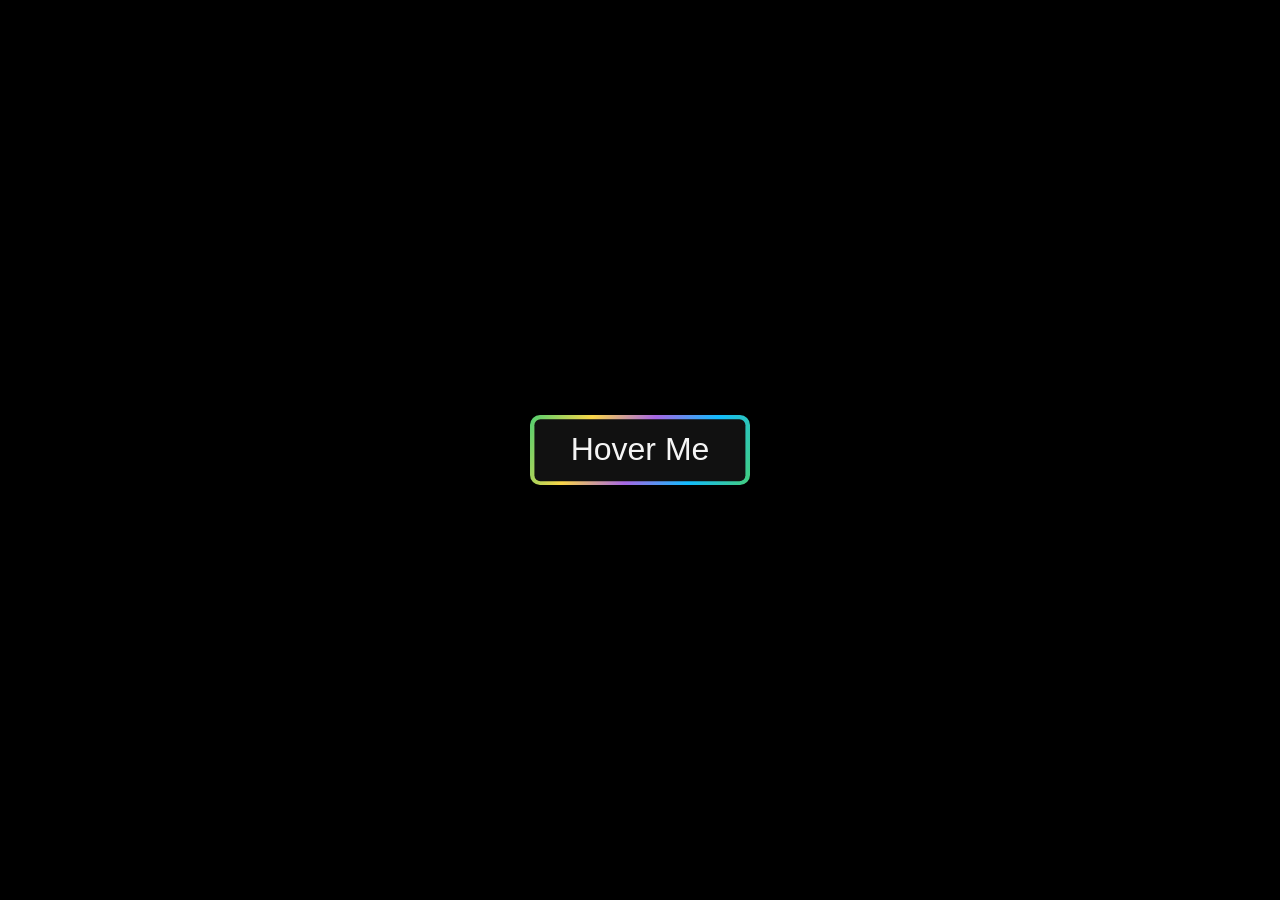
<file: 02_buttons/index.html>
<!DOCTYPE html>
<html lang="en">

<head>
    <meta charset="UTF-8">
    <meta name="viewport" content="width=device-width, initial-scale=1.0">
    <title>Button Border Animation</title>
    <link rel="stylesheet" href="style.css">
</head>

<body>
    <form class="form">
        <div class="button-border">
            <button>Hover Me</button>
        </div>
    </form>

</body>

</html>
</file>
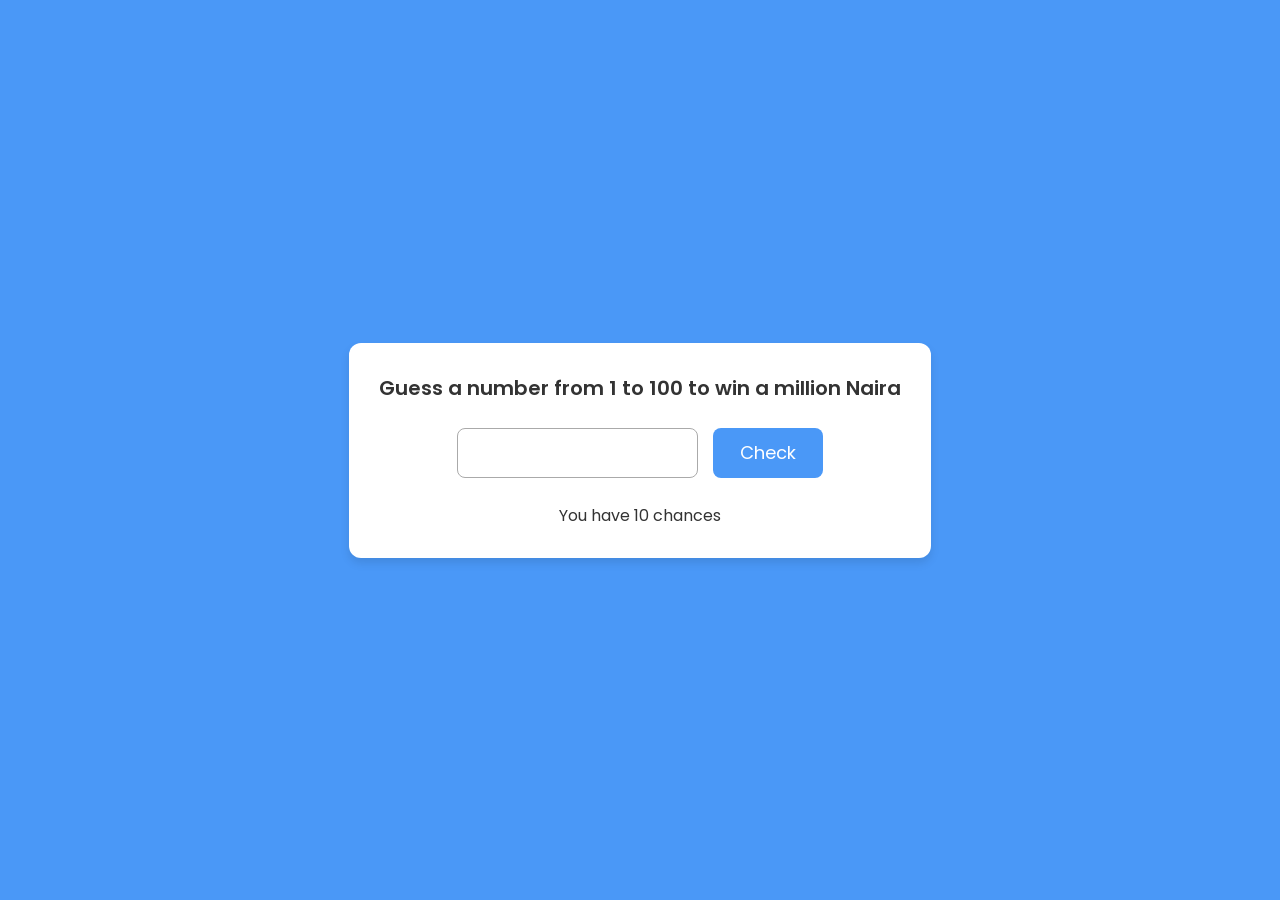
<file: 09_guessing_game/index.html>
<!DOCTYPE html>
<html lang="en">

<head>
    <meta charset="UTF-8">
    <meta name="viewport" content="width=device-width, initial-scale=1.0">
    <title>Guessing Game</title>
    <link rel="stylesheet" href="style.css">
    <script src="script.js" module></script>
</head>

<body>
    <main class="wrapper">
        <h1>Guess a number from 1 to 100 to win a million Naira</h1>
        <p class="message"></p>
        <form class="input-field">
            <input type="number">
            <button>Check</button>
        </form>
        <p>You have <span class="chances">10</span> chances</p>
    </main>
</body>

</html>
</file>
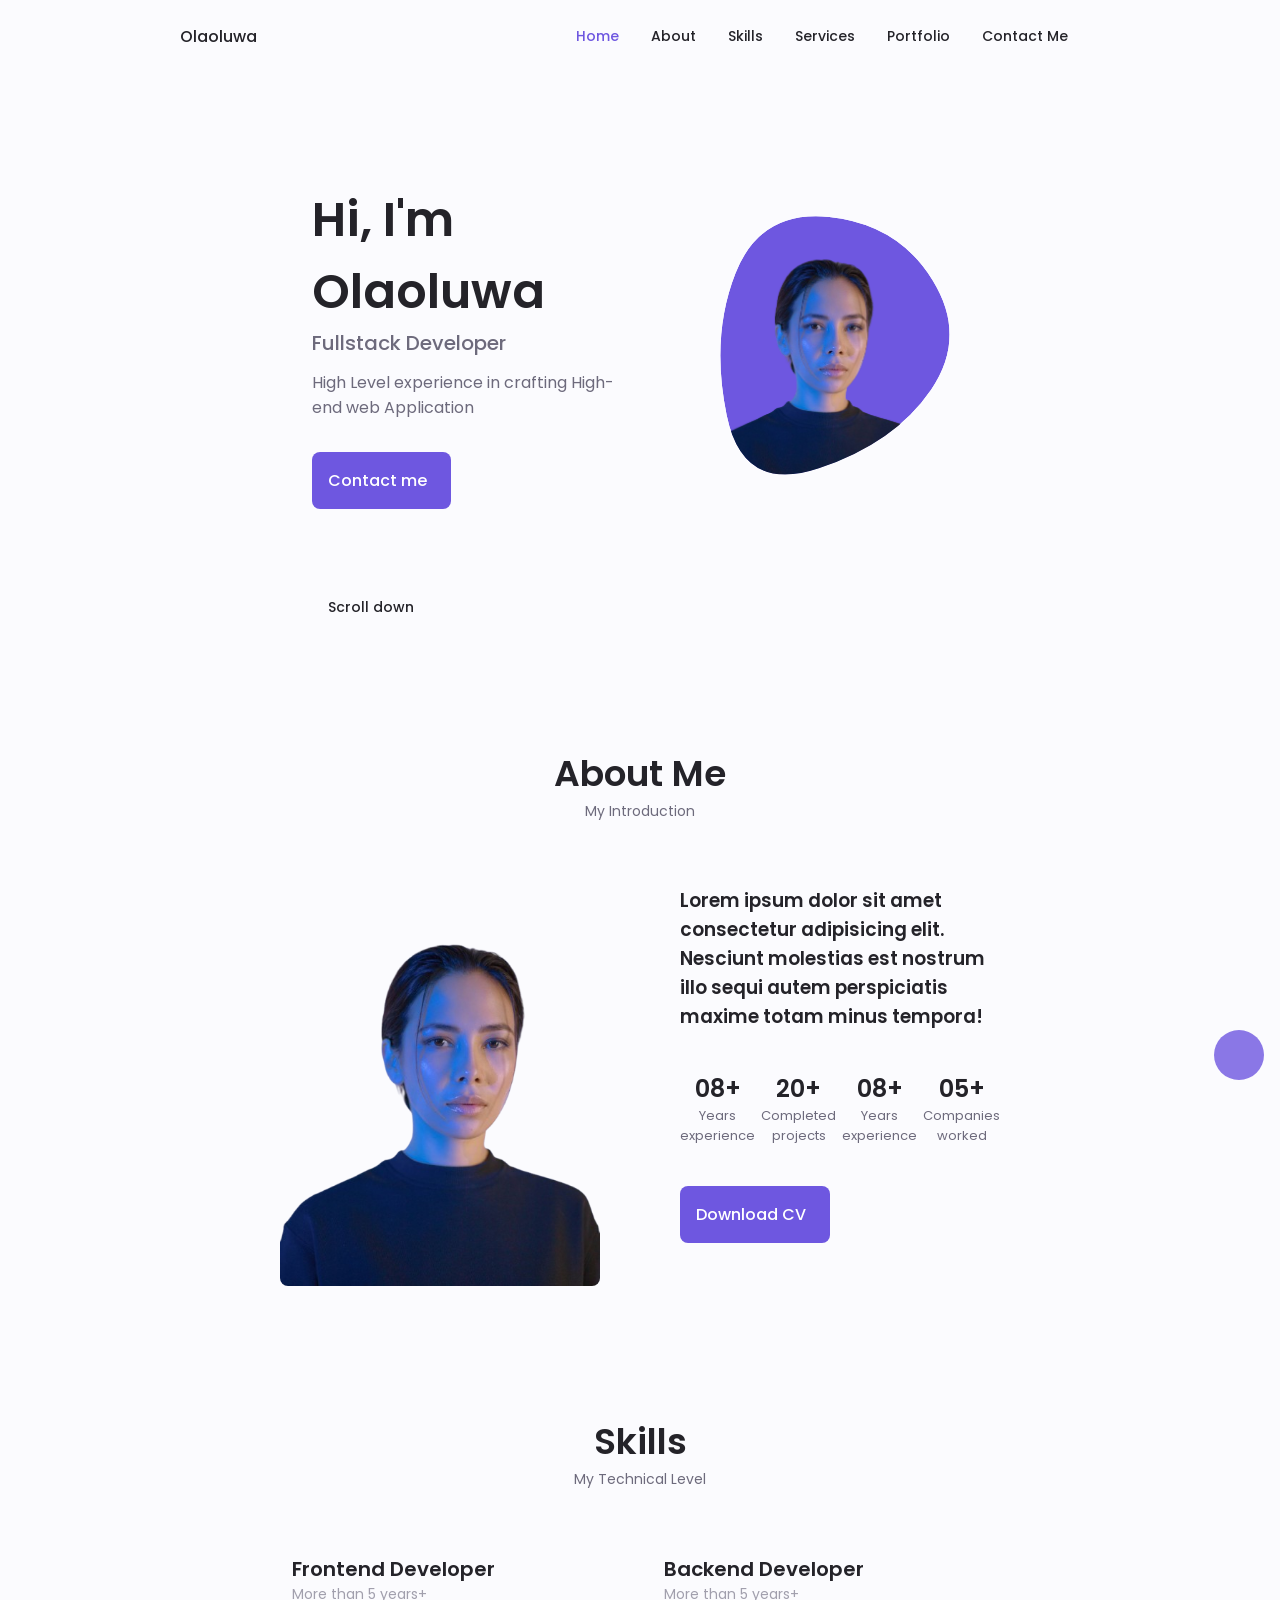
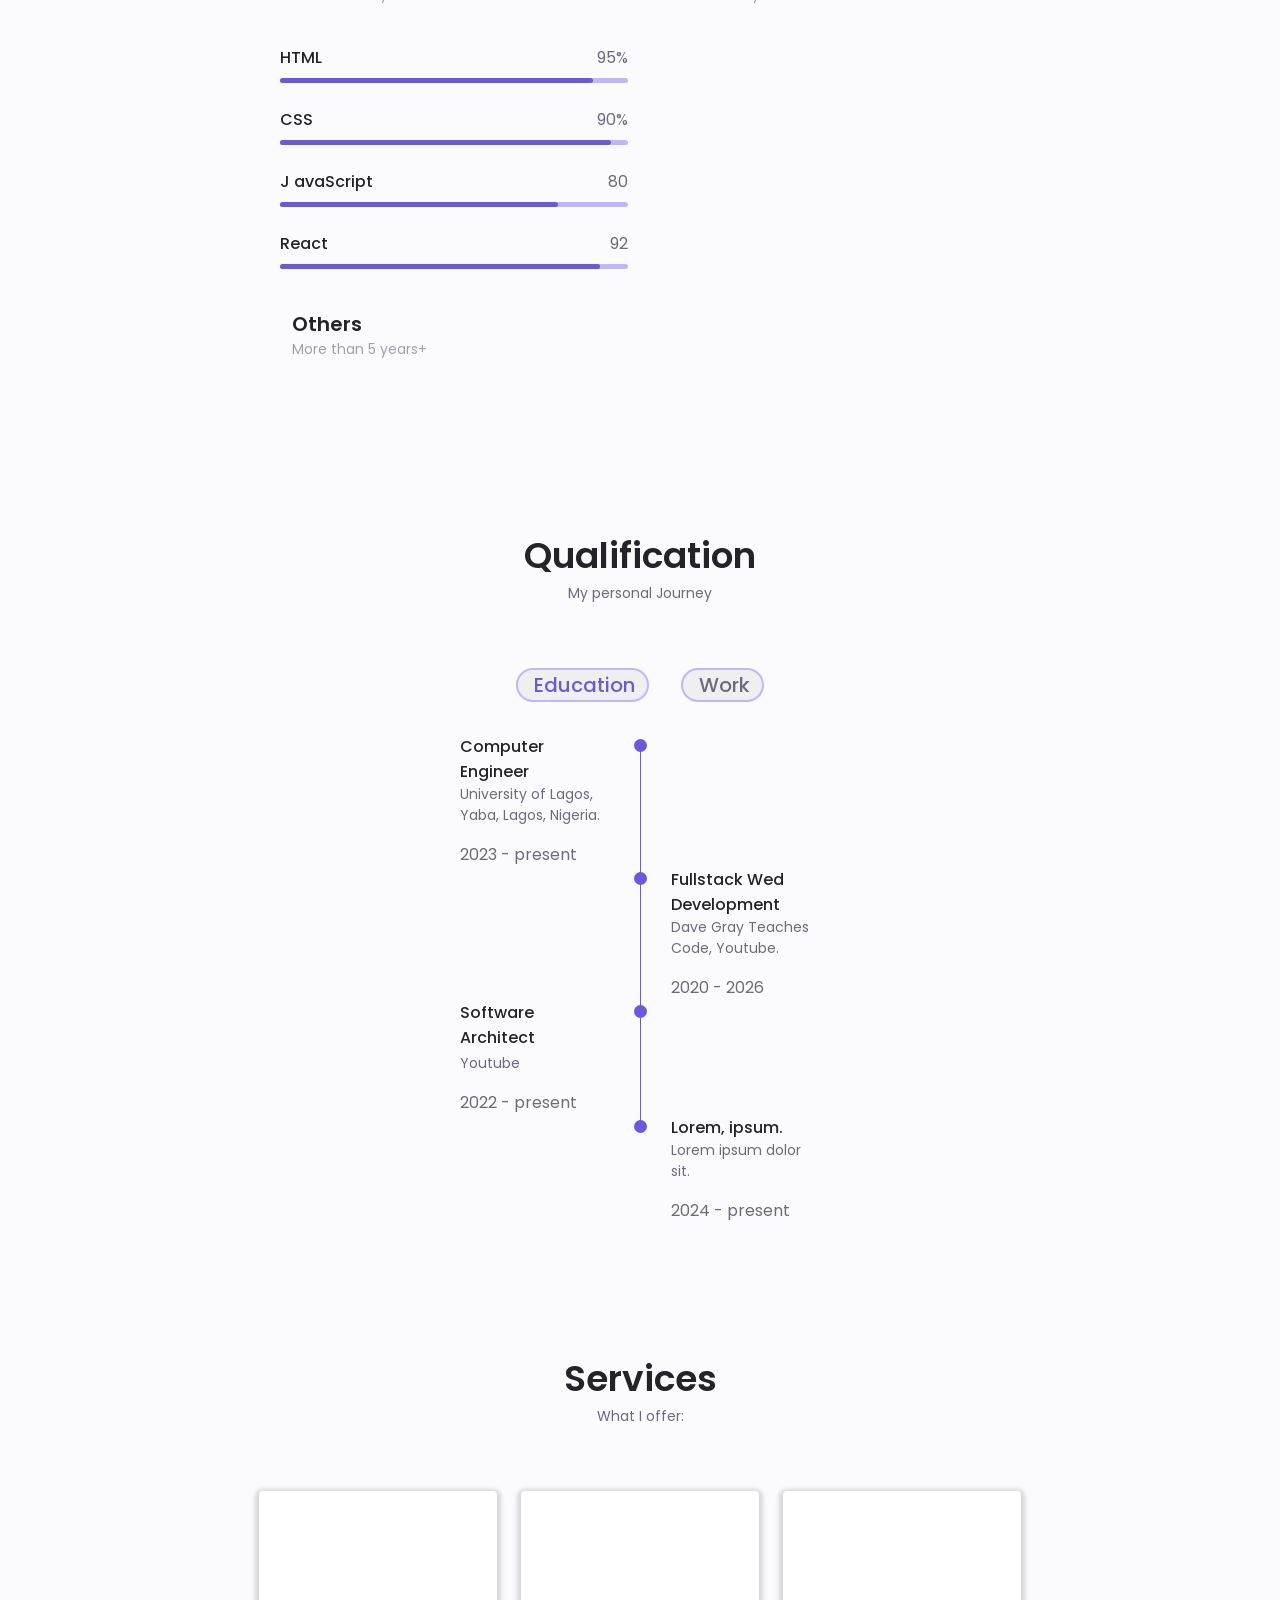
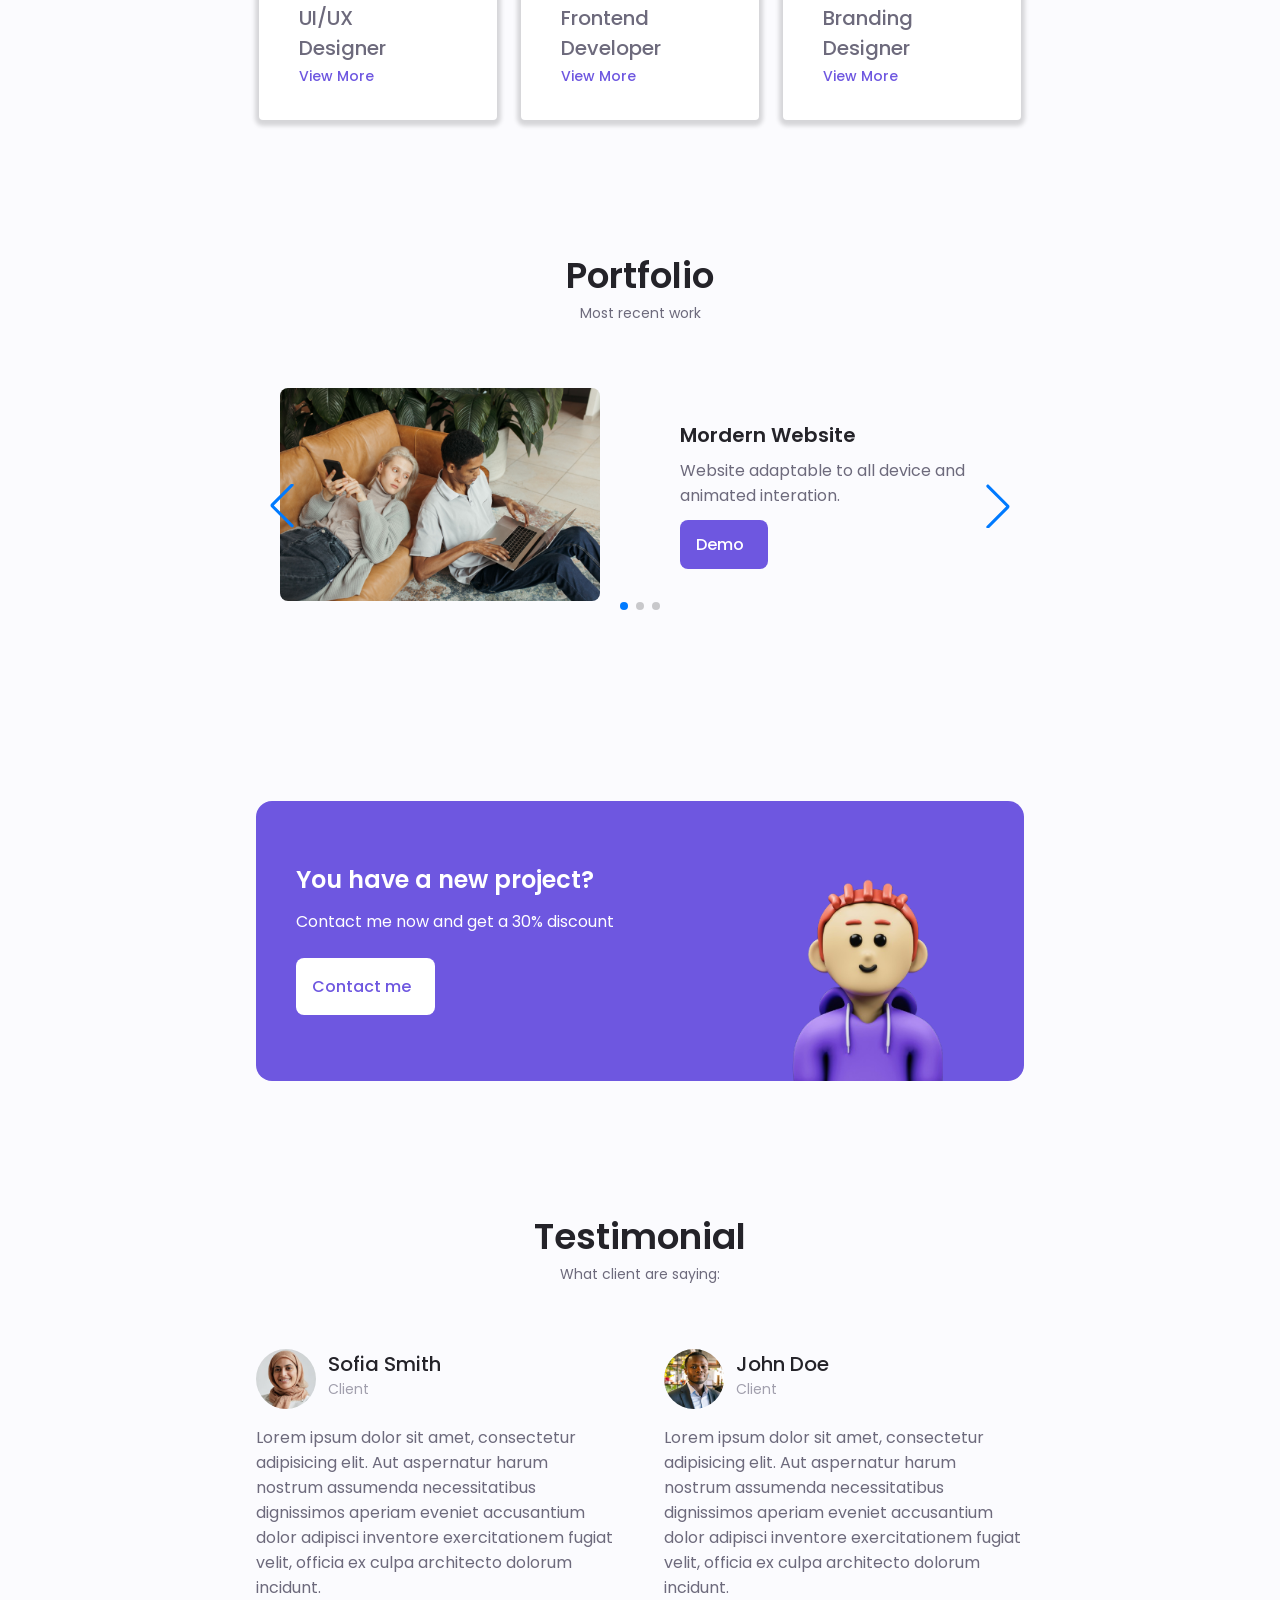
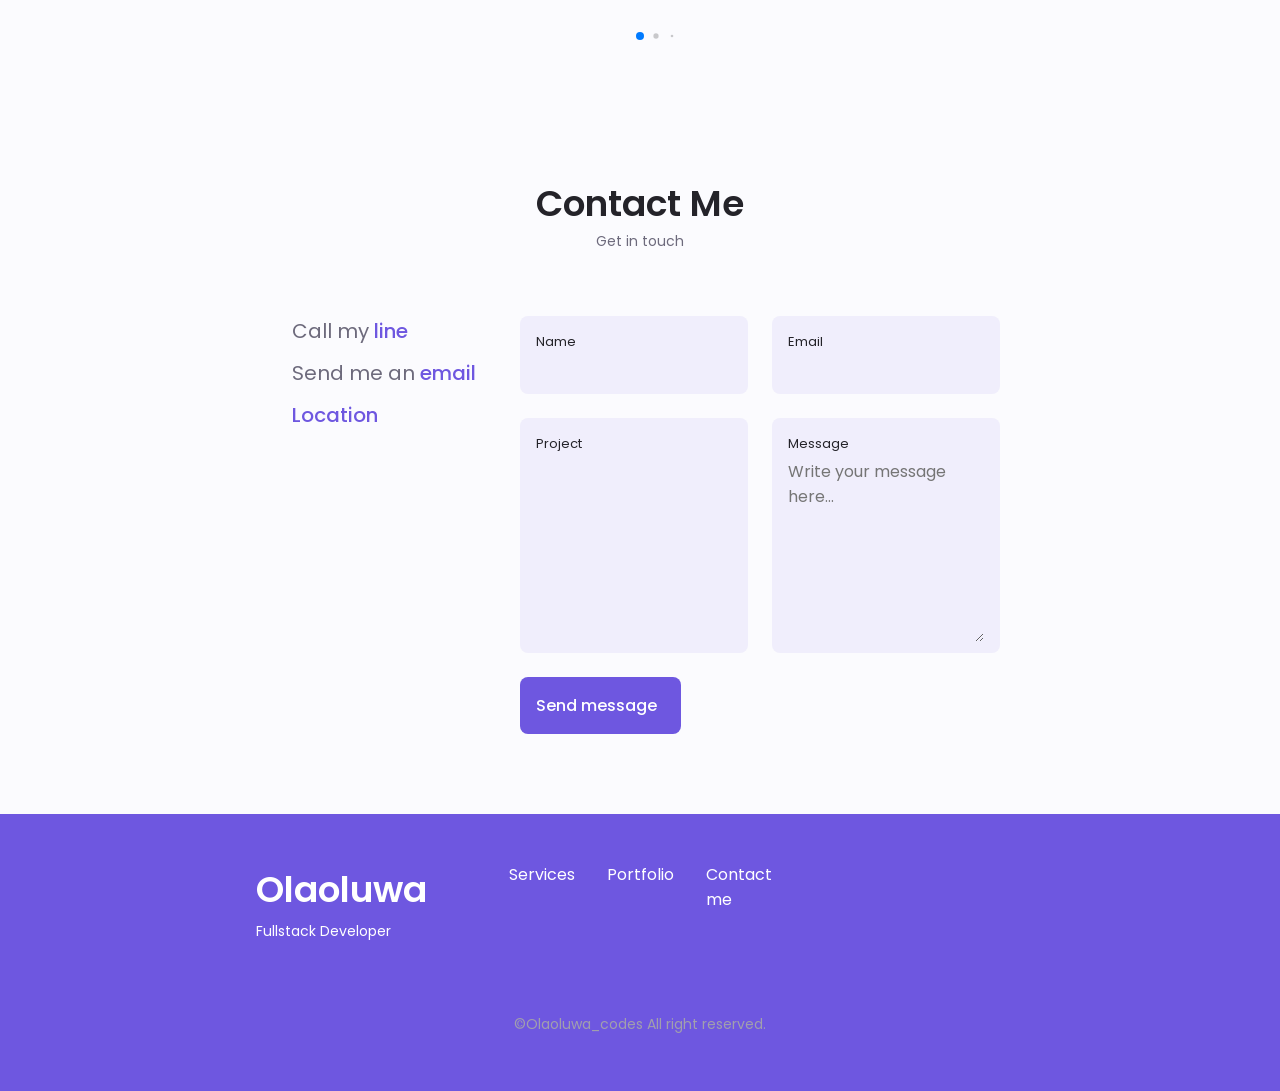
<file: 11_responsive_portfolio_website/index.html>
<!DOCTYPE html>
<html lang="en">

<head>
    <meta charset="UTF-8">
    <meta name="viewport" content="width=device-width, initial-scale=1.0">
    <title>Responsive Portfolio website</title>
    <link rel="stylesheet" href="https://unicons.iconscout.com/release/v4.2.0/css/line.css">
    <link rel="stylesheet" href="assets/css/style.css">
    <!-- ======== SWIPER ======== -->
    <link rel="stylesheet" href="assets/css/swiper-bundle.min.css" />
    <script defer src="assets/js/swiper-bundle.min.js"></script>

    <script type="module" src="assets/js/main.js"></script>
</head>

<body>
    <!-- ======== HEADER =========== -->
    <header class="header" id="header">
        <nav class="nav container">
            <a href="#" class="nav__logo">Olaoluwa</a>

            <aside class="nav__menu" id="nav-menu">
                <ul class="nav__list grid">
                    <li class="nav__item">
                        <a href="#home" class="nav__link active-link"><i class="uil uil-estate nav__icon"></i>Home</a>
                    </li>
                    <li class="nav__item">
                        <a href="#about" class="nav__link"><i class="uil uil-user nav__icon"></i>About</a>
                    </li>
                    <li class="nav__item">
                        <a href="#skills" class="nav__link"><i class="uil uil-file-alt nav__icon"></i>Skills</a>
                    </li>
                    <li class="nav__item">
                        <a href="#services" class="nav__link"><i
                                class="uil uil-briefcase-alt nav__icon"></i>Services</a>
                    </li>
                    <li class="nav__item">
                        <a href="#portfolio" class="nav__link"><i class="uil uil-scenery nav__icon"></i>Portfolio</a>
                    </li>
                    <li class="nav__item">
                        <a href="#contact" class="nav__link"><i class="uil uil-message nav__icon"></i>Contact Me</a>
                    </li>
                </ul>
                <i class="uil uil-times nav__close" id="nav-close"></i>
            </aside>

            <div class="nav__btns">
                <!-- Theme change button -->
                <i class="uil uil-moon change-theme" id="theme-button"></i>

                <button type="button" class="nav__toggle" id="nav-toggle" aria-label="Toggle navigation">
                    <i class="uil uil-apps nav__icon"></i>
                </button>
            </div>
        </nav>
    </header>

    <main class="main">
        <section class="home section" id="home">
            <div class="home__container container grid">
                <div class="home__content grid">
                    <div class="home__social">
                        <a href="#" class="home__social-icon">
                            <i class="uil uil-linkedin-alt"></i>
                        </a>
                        <a href="#" class="home__social-icon">
                            <i class="uil uil-github-alt"></i>
                        </a>
                        <a href="#" class="home__social-icon">
                            <i class="uil uil-youtube"></i>
                        </a>
                    </div>

                    <figure class="home__img">
                        <svg class="home__blob" viewBox="0 0 1000 1000" xmlns="http://www.w3.org/2000/svg">
                            <defs>
                                <clipPath id="a">
                                    <path fill="currentColor"
                                        d="M765.5 644.5Q667 789 460 858.5T209 714q-44-214 24-386.5t255.5-153Q676 194 770 347t-4.5 297.5Z" />
                                </clipPath>
                            </defs>
                            <g clip-path="url(#a)">
                                <path fill="#6E57E0"
                                    d="M765.5 644.5Q667 789 460 858.5T209 714q-44-214 24-386.5t255.5-153Q676 194 770 347t-4.5 297.5Z" />
                                <image class="home__blob-img" x="150" y="180" width="447" height="559"
                                    xlink:href="assets/img/profile_pix_1_447x559.png"
                                    preserveAspectRatio="xMidYMid meet" />
                            </g>
                        </svg>

                    </figure>

                    <article class="home__data">
                        <h2 class="home__title">Hi, I'm Olaoluwa</h2>
                        <p class="home__subtitle">Fullstack Developer</p>
                        <p class="home__description">High Level experience in crafting High-end web Application</p>
                        <a href="#contact" class="button button--flex">
                            Contact me<i class="uil uil-message button__icon"></i>
                        </a>
                    </article>
                </div>

                <figure class="home__scroll">
                    <a href="#about" class="home__scroll-button button--flex">
                        <i class="uil uil-mouse-alt home__scroll-mouse"></i>
                        <span class="home__scroll-name">Scroll down</span>
                        <i class="uil uil-arrow-down home__scroll-arrow"></i>
                    </a>
                </figure>
            </div>
        </section>

        <!-- ========= ABOUT ========= -->
        <section class="about section" id="about">
            <h2 class="section__title">About Me</h2>
            <p class="section__subtitle">My Introduction</p>
            <figure class="about__container container grid">
                <img src="assets/img/profile_pix_1_447x559.png" alt="" width="447" height="559" class="about__img">

                <article class="about__data">
                    <h3 class="about__description">
                        Lorem ipsum dolor sit amet consectetur adipisicing elit. Nesciunt molestias est nostrum illo
                        sequi autem perspiciatis maxime totam minus tempora!
                    </h3>

                    <ul class="about__info">
                        <li>
                            <span class="about__info-title">08+</span>
                            <span class="about__info-name">Years <br> experience</span>
                        </li>
                        <li>
                            <span class="about__info-title">20+</span>
                            <span class="about__info-name">Completed <br> projects</span>
                        </li>
                        <li>
                            <span class="about__info-title">08+</span>
                            <span class="about__info-name">Years <br> experience</span>
                        </li>
                        <li>
                            <span class="about__info-title">05+</span>
                            <span class="about__info-name">Companies <br> worked</span>
                        </li>
                    </ul>

                    <div class="about__button">
                        <a download="" href="assets/pdf/oladapo-cv.pdf" class="button button--flex">
                            Download CV<i class="uil uil-import button__icon"></i>
                        </a>
                    </div>
                </article>
            </figure>
        </section>

        <!-- ======== SKILLS ========= -->
        <section class="skills section" id="skills">
            <h2 class="section__title">Skills</h2>
            <p class="section__subtitle">My Technical Level</span>

            <ul class="skills__container container grid">
                <!-- ======= FRONTEND ======== -->
                <li class="skills__content skills__open">
                    <header class="skills__header">
                        <i class="uil uil-brackets-curly skills__icon"></i>
                        <div>
                            <h3 class="skills__title">Frontend Developer</h3>
                            <p class="skills__subtitle">More than 5 years+</p>
                        </div>
                        <i class="uil uil-angle-down skills__arrow"></i>
                    </header>

                    <ul class="skills__list grid">
                        <li class="skills_data">
                            <div class="skill__titles">
                                <h3 class="skills__name">HTML</h3>
                                <p class="skills__number">95%</p>
                            </div>
                            <div class="skills__bar">
                                <span class="skills__percentage skills__html"></span>
                            </div>
                        </li>

                        <li class="skills_data">
                            <div class="skill__titles">
                                <h3 class="skills__name">CSS</h3>
                                <p class="skills__number">90%</p>
                            </div>
                            <div class="skills__bar">
                                <span class="skills__percentage skills__css"></span>
                            </div>
                        </li>

                        <li class="skills_data">
                            <div class="skill__titles">
                                <h3 class="skills__name">J avaScript</h3>
                                <p class="skills__number">80</p>
                            </div>
                            <div class="skills__bar">
                                <span class="skills__percentage skills__js"></span>
                            </div>
                        </li>

                        <li class="skills_data">
                            <div class="skill__titles">
                                <h3 class="skills__name">React</h3>
                                <p class="skills__number">92</p>
                            </div>
                            <div class="skills__bar">
                                <span class="skills__percentage skills__react"></span>
                            </div>
                        </li>
                    </ul>
                </li>
                <!-- ========= BACKEND ======= -->
                <li class="skills__content skills__close">
                    <header class="skills__header">
                        <i class="uil uil-server-network skills__icon"></i>
                        <div>
                            <h3 class="skills__title">Backend Developer</h3>
                            <p class="skills__subtitle">More than 5 years+</p>
                        </div>
                        <i class="uil uil-angle-down skills__arrow"></i>
                    </header>

                    <ul class="skills__list grid">
                        <li class="skills_data">
                            <div class="skill__titles">
                                <h3 class="skills__name">NodeJs</h3>
                                <p class="skills__number">95%</p>
                            </div>
                            <div class="skills__bar">
                                <span class="skills__percentage skills__node"></span>
                            </div>
                        </li>

                        <li class="skills_data">
                            <div class="skill__titles">
                                <h3 class="skills__name">Mongo DB</h3>
                                <p class="skills__number">90%</p>
                            </div>
                            <div class="skills__bar">
                                <span class="skills__percentage skills__mongo"></span>
                            </div>
                        </li>

                        <li class="skills_data">
                            <div class="skill__titles">
                                <h3 class="skills__name">Express</h3>
                                <p class="skills__number">95</p>
                            </div>
                            <div class="skills__bar">
                                <span class="skills__percentage skills__express"></span>
                            </div>
                        </li>

                        <li class="skills_data">
                            <div class="skill__titles">
                                <h3 class="skills__name">Postgres SQL</h3>
                                <p class="skills__number">80</p>
                            </div>
                            <div class="skills__bar">
                                <span class="skills__percentage skills__postgres"></span>
                            </div>
                        </li>
                    </ul>
                </li>
                <!-- ======== OTHERS -->
                <li class="skills__content skills__close">
                    <header class="skills__header">
                        <i class="uil uil-circuit skills__icon"></i>
                        <div>
                            <h3 class="skills__title">Others</h3>
                            <p class="skills__subtitle">More than 5 years+</p>
                        </div>
                        <i class="uil uil-angle-down skills__arrow"></i>
                    </header>

                    <ul class="skills__list grid">
                        <li class="skills_data">
                            <div class="skill__titles">
                                <h3 class="skills__name">Docker</h3>
                                <p class="skills__number">90%</p>
                            </div>
                            <div class="skills__bar">
                                <span class="skills__percentage skills__docker"></span>
                            </div>
                        </li>

                        <li class="skills_data">
                            <div class="skill__titles">
                                <h3 class="skills__name">Nginx</h3>
                                <p class="skills__number">80%</p>
                            </div>
                            <div class="skills__bar">
                                <span class="skills__percentage skills__nginx"></span>
                            </div>
                        </li>

                        <li class="skills_data">
                            <div class="skill__titles">
                                <h3 class="skills__name">AWS serverless</h3>
                                <p class="skills__number">80</p>
                            </div>
                            <div class="skills__bar">
                                <span class="skills__percentage skills__aws"></span>
                            </div>
                        </li>

                        <li class="skills_data">
                            <div class="skill__titles">
                                <h3 class="skills__name">PM2</h3>
                                <p class="skills__number">90</p>
                            </div>
                            <div class="skills__bar">
                                <span class="skills__percentage skills__pm2"></span>
                            </div>
                        </li>
                    </ul>
                </li>
            </ul>
        </section>

        <!-- ========= QUALIFICATION ========= -->
        <section class="qualification section">
            <h2 class="section__title">Qualification</h2>
            <p class="section__subtitle">My personal Journey</p>

            <article class="qualification__container container">
                <h3 class="offscreen">Qualification and Education</h3>

                <figure class="qualification__tabs">
                    <button class="qualification__button button--flex qualification__active" data-target="#education"
                        type="button">
                        <i class="uil uil-graduation-cap qualification__icon"></i>
                        Education
                    </button>
                    <button class="qualification__button button--flex" data-target="#work" type="button">
                        <i class="uil uil-briefcase-alt qualification__icon"></i>
                        Work
                    </button>
                </figure>

                <!-- ======== QUALIFICATION SECTION ========== -->
                <div class="qualification__sections">
                    <!-- ========= QUALIFICATION CONTENT 1 ======= -->
                    <ul class="qualification__content qualification__active" data-content id="education">
                        <!-- ========== QUALIFICATION 1 ========= -->
                        <li class="qualification__data">
                            <section>
                                <h4 class="qualification__title">Computer Engineer</h4>
                                <p class="qualification__subtitle">University of Lagos, Yaba, Lagos, Nigeria.</p>
                                <div class="qualification__calender">
                                    <i class="uil uil-calendar-alt"></i>
                                    2023 - present
                                </div>
                            </section>

                            <div>
                                <span class="qualification__rounder"></span>
                                <span class="qualification__line"></span>
                            </div>
                        </li>

                        <!-- ========= QUALIFICATION 2  ======== -->
                        <li class="qualification__data">
                            <div></div>

                            <div>
                                <span class="qualification__rounder"></span>
                                <span class="qualification__line"></span>
                            </div>

                            <section>
                                <h4 class="qualification__title">Fullstack Wed Development</h4>
                                <p class="qualification__subtitle">Dave Gray Teaches Code, Youtube.</p>
                                <div class="qualification__calender">
                                    <i class="uil uil-calendar-alt"></i>
                                    2020 - 2026
                                </div>
                            </section>
                        </li>

                        <!-- ========= QUALIFICATION 3 ======== -->
                        <li class="qualification__data">
                            <section>
                                <h4 class="qualification__title">Software Architect</h4>
                                <p class="qualification__subtitle">Youtube</p>
                                <div class="qualification__calender">
                                    <i class="uil uil-calendar-alt"></i>
                                    2022 - present
                                </div>
                            </section>
                            <div>
                                <span class="qualification__rounder"></span>
                                <span class="qualification__line"></span>
                            </div>
                        </li>

                        <!-- ========= QUALIFICATION 4 ======== -->
                        <li class="qualification__data">
                            <div></div>

                            <div>
                                <span class="qualification__rounder"></span>
                                <!-- <span class="qualification__line"></span> -->
                            </div>

                            <section>
                                <h4 class="qualification__title">Lorem, ipsum.</h4>
                                <p class="qualification__subtitle">Lorem ipsum dolor sit.</p>
                                <div class="qualification__calender">
                                    <i class="uil uil-calendar-alt"></i>
                                    2024 - present
                                    </d iv>
                            </section>
                        </li>
                    </ul>

                    <!-- ========= QUALIFICATION CONTENT 2 ======= -->
                    <ul class="qualification__content" data-content id="work">
                        <!-- ========== QUALIFICATION 1 ========= -->
                        <li class="qualification__data">
                            <section>
                                <h4 class="qualification__title">Lorem, ipsum.</h4>
                                <p class="qualification__subtitle">Lorem, ipsum dolor.</p>
                                <div class="qualification__calender">
                                    <i class="uil uil-calendar-alt"></i>
                                    2021 - 2023
                                </div>
                            </section>
                            <div>
                                <span class="qualification__rounder"></span>
                                <span class="qualification__line"></span>
                            </div>
                        </li>

                        <!-- ========= QUALIFICATION 2  ======== -->
                        <li class="qualification__data">
                            <div></div>

                            <div>
                                <span class="qualification__rounder"></span>
                                <span class="qualification__line"></span>
                            </div>

                            <section>
                                <h4 class="qualification__title">Lorem, ipsum dolor.</h4>
                                <p class="qualification__subtitle">Lorem ipsum dolor sit amet consectetur.</p>
                                <div class="qualification__calender">
                                    <i class="uil uil-calendar-alt"></i>
                                    2020 - 2026
                                </div>
                            </section>
                        </li>

                        <!-- ========= QUALIFICATION 3 ======== -->
                        <li class="qualification__data">
                            <section>
                                <h4 class="qualification__title">Lorem ipsum dolor sit.</h4>
                                <p class="qualification__subtitle">Lorem ipsum dolor sit amet, consectetur adipisicing.
                                </p>
                                <div class="qualification__calender">
                                    <i class="uil uil-calendar-alt"></i>
                                    2022 - present
                                </div>
                            </section>
                            <div>
                                <span class="qualification__rounder"></span>
                                <!-- <span class="qualification__line"></span> -->
                            </div>
                        </li>
                    </ul>
                </div>
        </section>

        <!-- ==============SERVICES SECTION =============== -->
        <section class="services section" id="services">
            <h2 class="section__title">Services</h2>
            <p class="section__subtitle">What I offer:</p>

            <ul class="services__container container grid">
                <!-- ============ SERVICES 1 ========= -->
                <li class="services__content">
                    <div>
                        <i class="uil uil-web-grid services__icon"></i>
                        <span class="services__title">UI/UX <br> Designer</span>
                    </div>

                    <button class="button button--flex button--small button--link services__button" type="button">
                        View More
                        <i class="uil uil-arrow-right button__icon"></i>
                    </button>

                    <div class="services__modal">
                        <article class="services__modal-content">
                            <h3 class="services__modal-title">
                                UI/UX <br> Designer
                            </h3>
                            <i class="uil uil-times services__modal-close"></i>

                            <ul class="services__modal-services grid">
                                <li class="services__modal-service">
                                    <i class="uil uil-check-circle services__modal-icon"></i>
                                    <p>I develop User Interfaces.</p>
                                </li>
                                <li class="services__modal-service">
                                    <i class="uil uil-check-circle services__modal-icon"></i>
                                    <p>I develop Web Pages.</p>
                                </li>
                                <li class="services__modal-service">
                                    <i class="uil uil-check-circle services__modal-icon"></i>
                                    <p>I create UX element interactions.</p>
                                </li>
                                <li class="services__modal-service">
                                    <i class="uil uil-check-circle services__modal-icon"></i>
                                    <p>I position your company brand.</p>
                                </li>
                            </ul>
                        </article>
                    </div>
                </li>

                <!-- ============ SERVICES 2 ========= -->
                <li class="services__content">
                    <div>
                        <i class="uil uil-arrow services__icon"></i>
                        <span class="services__title">Frontend <br> Developer</span>
                    </div>

                    <button class="button button--flex button--small button--link services__button" type="button">
                        View More
                        <i class="uil uil-arrow-right button__icon"></i>
                    </button>

                    <div class="services__modal">
                        <article class="services__modal-content">
                            <h3 class="services__modal-title">
                                Frontend <br> Developer
                            </h3>
                            <i class="uil uil-times services__modal-close"></i>

                            <ul class="services__modal-services grid">
                                <li class="services__modal-service">
                                    <i class="uil uil-check-circle services__modal-icon"></i>
                                    <p>I develop User Interfaces.</p>
                                </li>
                                <li class="services__modal-service">
                                    <i class="uil uil-check-circle services__modal-icon"></i>
                                    <p>I develop Web Pages.</p>
                                </li>
                                <li class="services__modal-service">
                                    <i class="uil uil-check-circle services__modal-icon"></i>
                                    <p>I create UX element interactions.</p>
                                </li>
                                <li class="services__modal-service">
                                    <i class="uil uil-check-circle services__modal-icon"></i>
                                    <p>I position your company brand.</p>
                                </li>
                            </ul>
                        </article>
                    </div>
                </li>

                <!-- ============ SERVICES 3 ========= -->
                <li class="services__content">
                    <div>
                        <i class="uil uil-pen services__icon"></i>
                        <span class="services__title">Branding <br> Designer</span>
                    </div>

                    <button class="button button--flex button--small button--link services__button" type="button">
                        View More
                        <i class="uil uil-arrow-right button__icon"></i>
                    </button>

                    <div class="services__modal">
                        <article class="services__modal-content">
                            <h3 class="services__modal-title">
                                Branding <br> Designer
                            </h3>
                            <i class="uil uil-times services__modal-close"></i>

                            <ul class="services__modal-services grid">
                                <li class="services__modal-service">
                                    <i class="uil uil-check-circle services__modal-icon"></i>
                                    <p>I develop User Interfaces.</p>
                                </li>
                                <li class="services__modal-service">
                                    <i class="uil uil-check-circle services__modal-icon"></i>
                                    <p>I develop Web Pages.</p>
                                </li>
                                <li class="services__modal-service">
                                    <i class="uil uil-check-circle services__modal-icon"></i>
                                    <p>I create UX element interactions.</p>
                                </li>
                                <li class="services__modal-service">
                                    <i class="uil uil-check-circle services__modal-icon"></i>
                                    <p>I position your company brand.</p>
                                </li>
                            </ul>
                        </article>
                    </div>
                </li>

            </ul>
        </section>

        <!-- ========== PORTFOLIO SECTION ============ -->
        <section class="portfolio section" id="portfolio">
            <h2 class="section__title">Portfolio</h2>
            <p class="section__subtitle">Most recent work</p>

            <div class="portfolio__container container swiper mySwiper">
                <ul class="swiper-wrapper">
                    <!-- ========== PORTFOLIO 1============ -->
                    <li class="portfolio__content grid swiper-slide">
                        <img src="assets/img/sample_placeholder_2.jpg" alt="Portfolio image" class="portfolio__img">
                        <article class="portfolio__data">
                            <h3 class="portfolio__title">Mordern Website</h3>
                            <p class="portfolio__description">Website adaptable to all device and animated interation.
                            </p>
                            <a href="#" class="button button--flex button--small portfolio__button">
                                Demo
                                <i class="uil uil-arrow-right button__icon"></i>
                            </a>
                        </article>
                    </li>

                    <!-- ========== PORTFOLIO 2============ -->
                    <li class="portfolio__content grid swiper-slide">
                        <img src="assets/img/sample_placeholder_3.jpg" alt="Portfolio image" class="portfolio__img">
                        <article class="portfolio__data">
                            <h3 class="portfolio__title">TechNote</h3>
                            <p class="portfolio__description">Allows you to assign note to staff's for task completion.
                            </p>
                            <a href="#" class="button button--flex button--small portfolio__button">
                                Demo
                                <i class="uil uil-arrow-right button__icon"></i>
                            </a>
                        </article>
                    </li>

                    <!-- ========== PORTFOLIO 3============ -->
                    <li class="portfolio__content grid swiper-slide">
                        <img src="assets/img/sample_placeholder_1.jpg" alt="Portfolio image" class="portfolio__img">
                        <article class="portfolio__data">
                            <h3 class="portfolio__title">Medical health app.</h3>
                            <p class="portfolio__description">Allows you to book an appointment with a doctor online.
                            </p>
                            <a href="#" class="button button--flex button--small portfolio__button">
                                Demo
                                <i class="uil uil-arrow-right button__icon"></i>
                            </a>
                        </article>
                    </li>
                </ul>

                <!-- Slider Arrows -->
                <div class="swiper-button-next">
                    <!-- <i class="uil uil-angle-right-b swiper-portfolio-icon"></i> -->
                </div>
                <div class="swiper-button-prev">
                    <!-- <i class="uil uil-angle-left-b swiper-portfolio-icon"></i> -->
                </div>
                <!-- Pagination -->
                <div class="swiper-pagination"></div>
            </div>
        </section>

        <!-- ========== PROJECT IN MIND SECTION ========== -->
        <section class="project section">
            <h2 class="offscreen">These are the projects I have in mind.</h2>
            <ul class="project__bg">
                <li class="project__container container grid">
                    <article class="project__data">
                        <h2 class="project__title">You have a new project?</h2>
                        <p class="project__description">Contact me now and get a 30% discount</p>
                        <a href="#contact" class="button button--flex button--white">Contact me
                            <i class="uil uil-message project__icon button__icon"></i>
                        </a>
                    </article>
                    <img src="assets/img/profile_img_no_bg.png" alt="Display image" class="project__img">
                </li>
            </ul>
        </section>

        <!-- ========= TESTIMONIAL SECTION =========== -->
        <section class="testimonial section">
            <h2 class="section__title">Testimonial</h2>
            <p class="section__subtitle">What client are saying:</p>

            <div class="testimonial__container container swiper mySwiper">
                <ul class="swiper-wrapper">
                    <!-- =========== TESTIMONIAL 1 ========== -->
                    <li class="testimonial__content swiper-slide">
                        <div class="testimonial__data">
                            <figure class="testimonial__header">
                                <img src="assets/img/happy__client__6_328x336.jpg" width="328" height="336" alt=""
                                    class="testimonial__img">
                                <figcaption>
                                    <h3 class="testimonial__name">Sofia Smith</h3>
                                    <p class="testimonial__client">Client</p>
                                </figcaption>
                            </figure>

                            <div>
                                <i class="uil uil-star testimonial__icon-star"></i>
                                <i class="uil uil-star testimonial__icon-star"></i>
                                <i class="uil uil-star testimonial__icon-star"></i>
                                <i class="uil uil-star testimonial__icon-star"></i>
                                <i class="uil uil-star testimonial__icon-star"></i>
                            </div>
                        </div>

                        <blockquote class="testimonial__description">
                            <p>Lorem ipsum dolor sit amet, consectetur adipisicing
                                elit. Aut aspernatur harum nostrum assumenda necessitatibus dignissimos aperiam
                                eveniet
                                accusantium dolor adipisci inventore exercitationem fugiat velit, officia ex culpa
                                architecto dolorum incidunt.</p>
                        </blockquote>
                    </li>

                    <!-- =========== TESTIMONIAL 2 ========== -->
                    <li class="testimonial__content swiper-slide">
                        <div class="testimonial__data">
                            <figure class="testimonial__header">
                                <img src="assets/img/happy__client__4_334x359.jpg" width="334" height="359" alt=""
                                    class="testimonial__img">
                                <figcaption>
                                    <h3 class="testimonial__name">John Doe</h3>
                                    <p class="testimonial__client">Client</p>
                                </figcaption>
                            </figure>

                            <div>
                                <i class="uil uil-star testimonial__icon-star"></i>
                                <i class="uil uil-star testimonial__icon-star"></i>
                                <i class="uil uil-star testimonial__icon-star"></i>
                                <i class="uil uil-star testimonial__icon-star"></i>
                                <i class="uil uil-star testimonial__icon-star"></i>
                            </div>
                        </div>

                        <blockquote class="testimonial__description">
                            <p>Lorem ipsum dolor sit amet, consectetur adipisicing
                                elit. Aut aspernatur harum nostrum assumenda necessitatibus dignissimos aperiam
                                eveniet
                                accusantium dolor adipisci inventore exercitationem fugiat velit, officia ex culpa
                                architecto dolorum incidunt.</p>
                        </blockquote>
                    </li>

                    <!-- =========== TESTIMONIAL 3 ========== -->
                    <li class="testimonial__content swiper-slide">
                        <div class="testimonial__data">
                            <figure class="testimonial__header">
                                <img src="assets/img/happy__client__5_333x361.jpg" width="333" height="361" alt=""
                                    class="testimonial__img">

                                <figcaption>
                                    <h3 class="testimonial__name">Jane Doe</h3>
                                    <p class="testimonial__client">Client</p>
                                </figcaption>
                            </figure>

                            <div>
                                <i class="uil uil-star testimonial__icon-star"></i>
                                <i class="uil uil-star testimonial__icon-star"></i>
                                <i class="uil uil-star testimonial__icon-star"></i>
                                <i class="uil uil-star testimonial__icon-star"></i>
                                <i class="uil uil-star testimonial__icon-star"></i>
                            </div>
                        </div>

                        <blockquote class="testimonial__description">
                            <p>Lorem ipsum dolor sit amet, consectetur adipisicing
                                elit. Aut aspernatur harum nostrum assumenda necessitatibus dignissimos aperiam
                                eveniet
                                accusantium dolor adipisci inventore exercitationem fugiat velit, officia ex culpa
                                architecto dolorum incidunt.</p>
                        </blockquote>
                    </li>
                </ul>
                <!-- pagination -->
                <div class="swiper-pagination swiper-pagination-testimonial"></div>
            </div>
        </section>

        <!-- ========= CONTACT ME ========= -->
        <section class="contact section" id="contact">
            <h2 class="section__title">Contact Me</h2>
            <p class="section__subtitle">Get in touch</p>

            <div class="contact__container container grid">
                <ul>
                    <li class="contact__information">
                        <i class="uil uil-phone contact__icon"></i>
                        <p class="contact__title">Call my <a class="contact__subtitle"
                                href="tel:+2349067759137">line</a></p>
                    </li>
                    <li class="contact__information">
                        <i class="uil uil-envelope contact__icon"></i>
                        <p class="contact__title">Send me an <a class="contact__subtitle"
                                href="mailto:oluwadurotimioladapo@gmail.com">email</a>
                        </p>
                    </li>
                    <li class="contact__information">
                        <i class="uil uil-map-marker contact__icon"></i>
                        <p class="contact__title">
                            <a class="contact__subtitle"
                                href="https://www.google.com/maps/search/?api=1&query=Ikeja,+Lagos,+Nigeria"
                                target="_blank" rel="noopener noreferrer">
                                Location
                            </a>
                        </p>
                    </li>
                </ul>

                <form class="contact__form grid">
                    <ul class="contact__inputs grid">
                        <li class="contact__content">
                            <label for="name" class="contact__label">Name</label>
                            <input type="text" class="contact__input" id="name">
                        </li>
                        <li class="contact__content">
                            <label for="email" class="contact__label">Email</label>
                            <input type="email" class="contact__input" id="email">
                        </li>
                        <li class="contact__content">
                            <label for="project" class="contact__label">Project</label>
                            <input type="text" class="contact__input" id="project">
                        </li>
                        <li class="contact__content">
                            <label for="message" class="contact__label">Message</label>
                            <textarea name="message" id="message" class="contact__input" cols="30" rows="7"
                                placeholder="Write your message here..."></textarea>
                        </li>
                        <li>
                            <button type="button" class="button button--flex">Send message
                                <i class="uil uil-message button__icon"></i>
                            </button>
                        </li>
                    </ul>
                </form>
            </div>
        </section>
    </main>

    <footer class="footer">
        <div class="footer__bg">
            <section class="footer__container container grid">
                <header>
                    <h1 class="footer__title">Olaoluwa</h1>
                    <p class="footer__subtitle">
                        Fullstack Developer
                    </p>

                </header>

                <ul class="footer__links">
                    <li>
                        <a href="#services" class="footer__link">Services</a>
                    </li>
                    <li>
                        <a href="#portfolio" class="footer__link">Portfolio</a>
                    </li>
                    <li>
                        <a href="#contact" class="footer__link">Contact me</a>
                    </li>
                </ul>

                <ul class="footer__socials">
                    <li>
                        <a href="https://github.com/Olaoluwa19" target="_blank" class="footer__social">
                            <i class="uil uil-github"></i>
                        </a>
                    </li>
                    <li>
                        <a href="https://www.linkedin.com/in/oladapo-oluwadurotimi-93a743132/" target="_blank"
                            class="footer__social">
                            <i class="uil uil-linkedin"></i>
                        </a>
                    </li>
                </ul>
            </section>

            <p class="footer__copy">&#169;Olaoluwa_codes All right reserved.</p>
        </div>
    </footer>

    <!-- ========== SCROLL TOP ========== -->
    <a href="#" class="scrollup" id="scroll-up">
        <i class="uil uil-arrow-up scrollup__icon"></i>
    </a>
</body>

</html>
</file>
<file: 02_buttons/style.css>
@import url("https://fonts.googleapis.com/css2?family=Poppins:wght@400;500;600;700;800&display=swap");

/* RESET */
* {
  margin: 0;
  padding: 0;
  box-sizing: border-box;
}

/* VARIABLES */
:root {
  --FF: "Poppins", sans-serif;
  --PRIMARY: #f5f5f5;
  --BG-COLOR: black;
  --BUTTON-COLOR: #111;
  --GRADIENT: linear-gradient(
    115deg,
    #4fcf70,
    #fad648,
    #a767e5,
    #12bcfe,
    #44ce7b
  );
}

html,
body {
  font-family: var(--FF);
  height: 100%;
  display: grid;
  place-items: center;
  background: var(--BG-COLOR);
}

.button-border {
  position: relative;
  display: block;
  height: 70px;
  width: 220px;
  background: var(--GRADIENT);
  text-align: center;
  border-radius: 10px;
}

.button-border button {
  height: 88%;
  width: 96%;
  background: var(--BUTTON-COLOR);
  display: block;
  position: absolute;
  top: 50%;
  left: 50%;
  transform: translate(-50%, -50%);
  border: none;
  border-radius: 6px;
  color: var(--PRIMARY);
  font-size: 2rem;
}

.button-border:hover {
  animation: animate 0.4s linear infinite;
}

@keyframes animate {
  100% {
    filter: hue-rotate(-360deg);
  }
}
</file>
<file: 09_guessing_game/style.css>
@import url("https://fonts.googleapis.com/css2?family=Poppins:wght@400;500;600;700;800&display=swap");

* {
  margin: 0;
  padding: 0;
  box-sizing: border-box;
}

/* VARIABLES */
:root {
  --FF: "Poppins", sans-serif;
  --FONT-COLOR: #333;
  --ALT-COLOR: #aaa;
  --PRIMARY-COLOR: #fff;
  --BG-COLOR: #4a98f7;
  --BUTTON-COLOR: #111;
  --GRADIENT: linear-gradient(to right, #99004d 0%, #ff0080 100%);
  --GRADIENT-REVERSE: linear-gradient(to left, #99004d 0%, #ff0080 100%);
}

body {
  font-family: var(--FF);
  min-height: 100vh;
  display: flex;
  align-items: center;
  justify-content: center;
  background-color: var(--BG-COLOR);
  color: var(--FONT-COLOR);
}

.wrapper {
  padding: 30px;
  text-align: center;
  border-radius: 12px;
  background-color: var(--PRIMARY-COLOR);
  box-shadow: 0 5px 10px rgba(0, 0, 0, 0.1);
}

.wrapper h1 {
  font-size: 1.25rem;
  font-weight: 600;
}

.wrapper form {
  display: flex;
  justify-content: center;
  gap: 15px;
  margin: 25px 0;
}

.wrapper form input,
.wrapper form button {
  font: inherit;
  font-size: 18px;
  height: 50px;
  width: calc(100% / 2 - 20px);
  outline: none;
  padding: 0 20px;
  border-radius: 8px;
}

.wrapper form input {
  text-align: center;
  font-size: 18px;
  color: #707070;
  border: 1px solid var(--ALT-COLOR);
}

input::-webkit-inner-spin-button,
input::-webkit-outer-spin-button {
  display: none;
}

.wrapper form input:disabled {
  cursor: not-allowed;
}

.wrapper form button {
  border: none;
  background-color: var(--BG-COLOR);
  color: var(--PRIMARY-COLOR);
  cursor: pointer;
  width: 110px;
  transition: 0.3s;
}

.wrapper form button:active {
  transform: scale(0.98);
}
</file>
<file: 11_responsive_portfolio_website/assets/css/style.css>
@import url("https://fonts.googleapis.com/css2?family=Poppins:wght@400;500;600;700;800&display=swap");

/* VARIABLES */
:root {
  --HEADER-HEIGHT: 3rem;
  /* =========== Colors ========= */
  --HUE-COLOR: 250; /* Purple 250 - Green 142 - Blue 230 - Pink 340  */

  /* HSL color mode */
  --FIRST-COLOR: hsl(var(--HUE-COLOR), 69%, 61%);
  --FIRST-COLOR-SECOND: hsl(var(--HUE-COLOR), 69%, 61%);
  --FIRST-COLOR-ALT: hsl(var(--HUE-COLOR), 57%, 53%);
  --FIRST-COLOR-LIGHTER: hsl(var(--HUE-COLOR), 92%, 85%);
  --TITLE-COLOR: hsl(var(--HUE-COLOR), 8%, 15%);
  --TEXT-COLOR: hsl(var(--HUE-COLOR), 8%, 45%);
  --TEXT-COLOR-LIGHT: hsl(var(--HUE-COLOR), 8%, 65%);
  --INPUT-COLOR: hsl(var(--HUE-COLOR), 70%, 96%);
  --BODY-COLOR: hsl(var(--HUE-COLOR), 60%, 99%);
  --CONTAINER-COLOR: #fff;
  --SCROLL-BAR-COLOR: hsl(var(--HUE-COLOR), 12%, 90%);
  --SCROLL-THUMB-COLOR: hsl(var(--HUE-COLOR), 12%, 80%);

  /* ======== Font and Typography ======== */
  --BODY-FONT: "Poppins", sans-serif;

  /* .5rem = 8px, 1rem = 16px, 1.5rem = 24px ..... */
  --BIG-FONT-SIZE: 2rem;
  --H1-FONT-SIZE: 1.5rem;
  --H2-FONT-SIZE: 1.25rem;
  --H3-FONT-SIZE: 1.125rem;
  --NORMAL-FONT-SIZE: 0.938rem;
  --SMALL-FONT-SIZE: 0.813rem;
  --SMALLER-FONT-SIZE: 0.75rem;

  /* ======== Font weight =========  */
  --FONT-MEDIUM: 500;
  --FONT-SEMI-BOLD: 600;

  /*  ========Margin Bottom ======= */
  /* .25rem = 4px, .5rem = 8px, .75rem = 12px .... */

  --MB-0-25: 0.25rem;
  --MB-0-5: 0.5rem;
  --MB-0-75: 0.75rem;
  --MB-1: 1rem;
  --MB-1-5: 1.5rem;
  --MB-2: 2rem;
  --MB-2-5: 2.5rem;
  --MB-3: 3rem;

  /*  ======== Z Index ======== */
  --Z-TOOLTIP: 9;
  --Z-FIXED: 99;
  --Z-MODAL: 999;
}

/*  Font size for large devices */
@media screen and (min-width: 968px) {
  :root {
    --BIG-FONT-SIZE: 3rem;
    --H1-FONT-SIZE: 2.25rem;
    --H2-FONT-SIZE: 1.5rem;
    --H3-FONT-SIZE: 1.25rem;
    --NORMAL-FONT-SIZE: 1rem;
    --SMALL-FONT-SIZE: 0.875rem;
    --SMALLER-FONT-SIZE: 0.813rem;
  }
}

/* ===== DARK THEME VARIABLES ===== */

body.dark-theme {
  /* HSL color mode */
  --FIRST-COLOR-SECOND: hsl(var(--HUE-COLOR), 30%, 8%);
  --TITLE-COLOR: hsl(var(--HUE-COLOR), 8%, 95%);
  --TEXT-COLOR: hsl(var(--HUE-COLOR), 8%, 75%);
  --INPUT-COLOR: hsl(var(--HUE-COLOR), 29%, 16%);
  --BODY-COLOR: hsl(var(--HUE-COLOR), 28%, 12%);
  --CONTAINER-COLOR: hsl(var(--HUE-COLOR), 29%, 16%);
  --SCROLL-BAR-COLOR: hsl(var(--HUE-COLOR), 12%, 48%);
  --SCROLL-THUMB-COLOR: hsl(var(--HUE-COLOR), 12%, 36%);
}

/* ====== DARK/LIGHT BUTTON ===== */
.nav__btns {
  display: flex;
  align-items: center;
  gap: 0.75rem;
  padding: 0 0.5rem;
}

.change-theme {
  font-size: 1.25rem;
  color: var(--TITLE-COLOR);
  cursor: pointer;
}

.change-theme:hover {
  color: var(--FIRST-COLOR);
}

/* ============ BASE ========== */

* {
  margin: 0;
  padding: 0;
  max-width: 100%;
  box-sizing: border-box;
}

body,
html {
  overflow-x: hidden;
}

html {
  scroll-behavior: smooth;
}

body {
  margin: 0 0 var(--HEADER-HEIGHT) 0;
  font-family: var(--BODY-FONT);
  font-size: var(--NORMAL-FONT-SIZE);
  background-color: var(--BODY-COLOR);
  color: var(--TEXT-COLOR);
}

h1,
h2,
h3,
h4 {
  color: var(--TITLE-COLOR);
  font-weight: var(--FONT-SEMI-BOLD);
}

ul {
  list-style-type: none;
}

a {
  text-decoration: none;
}

img {
  max-width: 100%;
  height: auto;
}

button {
  border: none;
}

label,
input,
button {
  font: inherit;
}

/* ======== RE-USABLE CSS CLASSES ======== */
.offscreen {
  position: absolute;
  left: -10000px;
}

.section {
  padding: 2rem 0 4rem;
}

.section__title {
  font-size: var(--H1-FONT-SIZE);
}

.section__subtitle {
  display: block;
  font-size: var(--SMALL-FONT-SIZE);
  margin-bottom: var(--MB-3);
}

.section__title,
.section__subtitle {
  text-align: center;
}

/* ========= LAYOUT ========= */

.container {
  max-width: 768px;
  margin-left: auto;
  margin-right: auto;
  padding-left: 1.5rem;
  padding-right: 1.5rem;
}

.grid {
  display: grid;
  gap: 1.5rem;
}

.header {
  width: 100%;
  position: fixed;
  bottom: 0;
  left: 0;
  z-index: var(--Z-FIXED);
  background-color: var(--BODY-COLOR);
}

/* =========== NAV ========== */
.nav {
  display: flex;
  justify-content: space-between;
  align-items: center;
  max-width: 968px;
  margin-left: auto;
  margin-right: auto;
  padding-left: 1.5rem;
  padding-right: 1.5rem;
}

.nav__logo,
.nav__toggle {
  color: var(--TITLE-COLOR);
  font-weight: var(--FONT-MEDIUM);
}

.nav__logo:hover {
  color: var(--FIRST-COLOR);
}

.nav__toggle {
  font-size: 1.1rem;
  cursor: pointer;
  background-color: var(--BODY-COLOR);
}

.nav__toggle:hover {
  color: var(--FIRST-COLOR);
}

@media screen and (max-width: 767px) {
  .nav__menu {
    position: fixed;
    bottom: -100%;
    left: 0;
    width: 100%;
    background-color: var(--BODY-COLOR);
    padding: 2rem 1rem 4rem;
    box-shadow: 0 -1px 4px rgba(0, 0, 0, 0.15);
    border-radius: 1.5rem 1.5rem 0 0;
    transition: 0.3s;
  }

  .nav__list {
    grid-template-columns: repeat(
      2,
      1fr
    ); /* or repeat(auto-fit, minmax(120px, 1fr)) */
    gap: 1.5rem;
  }
}

.nav__list {
  grid-template-columns: repeat(3, 1fr);
  gap: 2rem;
}

.nav__link {
  display: flex;
  flex-direction: column;
  align-items: center;
  font-size: var(--SMALL-FONT-SIZE);
  color: var(--TITLE-COLOR);
  font-weight: var(--FONT-MEDIUM);
}

.nav__link:hover {
  color: var(--FIRST-COLOR);
}

.nav__icon {
  font-size: 1.2rem;
}

.nav__close {
  position: absolute;
  right: 1.3rem;
  bottom: 0.5rem;
  cursor: pointer;
  color: var(--FIRST-COLOR);
}

.nav__close:hover {
  color: var(--FIRST-COLOR);
}

/* show menu */
.show-menu {
  bottom: 0;
}

/* Active Link */
.active-link {
  color: var(--FIRST-COLOR);
}

/* Change background header */
.scroll-header {
  box-shadow: 0 -1px 4px rgba(0, 0, 0, 0.15);
}

/* ======== HOME ======= */
.home__container {
  gap: 1rem;
}

.home__content {
  grid-template-columns: 0.5fr 3fr;
  padding-top: 3.5rem;
  align-items: center;
}

.home__social {
  display: grid;
  grid-template-columns: max-content;
  row-gap: 0.75rem;
}

.home__social-icon {
  font-size: 2rem;
  color: var(--FIRST-COLOR);
}

.home__social-icon:hover {
  color: var(--FIRST-COLOR-ALT);
}

.home__img {
  display: flex;
  width: 80%;
  height: auto;
  justify-content: space-evenly;
  align-items: center;
}

.home__blob {
  width: 100%;
  height: auto;
}

.home__blob > g {
  transform: scale(1.4) translate(-150px, -169px);
}

.home__blob-img {
  width: 600px;
  height: auto;
}

.home__blob g path {
  fill: var(--FIRST-COLOR);
}

.home__data {
  grid-column: 1/3;
}

.home__title {
  font-size: var(--BIG-FONT-SIZE);
}

.home__subtitle {
  font-size: var(--H3-FONT-SIZE);
  color: var(--TEXT-COLOR);
  font-weight: var(--FONT-MEDIUM);
  margin-bottom: var(--MB-0-75);
}

.home__description {
  margin-bottom: var(--MB-2);
}

.home__scroll {
  display: none;
}

.home__scroll-button {
  color: var(--FIRST-COLOR);
  transition: 0.3s;
}

.home__scroll-button:hover {
  transform: translateY(0.25rem);
}

.home__scroll-mouse {
  font-size: 2rem;
}

.home__scroll-name {
  font-size: var(--SMALL-FONT-SIZE);
  color: var(--TITLE-COLOR);
  font-weight: var(--FONT-MEDIUM);
  margin-right: var(--MB-0-25);
}

.home__scroll-arrow {
  font-size: 1.25rem;
}

/* ======= BUTTONS ======== */
.button {
  display: inline-block;
  background-color: var(--FIRST-COLOR);
  color: #fff;
  padding: 1rem;
  border-radius: 0.5rem;
  font-weight: var(--FONT-MEDIUM);
}

.button:hover {
  background-color: var(--FIRST-COLOR-ALT);
}

.button__icon {
  font-size: 1.25rem;
  margin-left: var(--MB-0-5);
  transition: 0.3s;
}

.button--white {
  background-color: #fff;
  color: var(--FIRST-COLOR);
}

.button--white:hover {
  background-color: #fff;
}

.button--flex {
  display: inline-flex;
  align-items: center;
}

.button--small {
  padding: 0.75rem 1rem;
}

.button--link {
  padding: 0;
  background-color: transparent;
  color: var(--FIRST-COLOR);
}

.button--link:hover {
  background-color: transparent;
  color: var(--FIRST-COLOR-ALT);
}

/* ========= ABOUT ======== */
.about__img {
  width: 200px;
  border-radius: 0.5rem;
  justify-self: center;
  align-self: center;
}

.about__description {
  text-align: center;
  margin-bottom: var(--MB-2-5);
}

.about__info {
  display: flex;
  justify-content: space-evenly;
  margin-bottom: var(--MB-2-5);
}

.about__info-title {
  font-size: var(--H2-FONT-SIZE);
  font-weight: var(--FONT-SEMI-BOLD);
  color: var(--TITLE-COLOR);
}

.about__info-name {
  font-size: var(--SMALLER-FONT-SIZE);
}

.about__info-title,
.about__info-name {
  display: block;
  text-align: center;
}

.about__button {
  display: flex;
  justify-content: center;
}

/* SKILLS */
.skills__container {
  row-gap: 0;
}

.skills__header {
  display: flex;
  align-items: center;
  margin-bottom: var(--MB-2-5);
  cursor: pointer;
}

.skills__icon,
.skills__arrow {
  font-size: 2rem;
  color: var(--FIRST-COLOR);
}

.skills__icon {
  margin-right: var(--MB-0-75);
}

.skills__title {
  font-size: var(--H3-FONT-SIZE);
}

.skills__subtitle {
  font-size: var(--SMALL-FONT-SIZE);
  color: var(--TEXT-COLOR-LIGHT);
}

.skills__arrrow {
  margin-left: auto;
  transition: 0.4s;
}

.skill__titles {
  display: flex;
  justify-content: space-between;
  margin-bottom: var(--MB-0-5);
}

.skills__name {
  font-size: var(--NORMAL-FONT-SIZE);
  font-weight: var(--FONT-MEDIUM);
}

.skills__bar,
.skills__percentage {
  height: 5px;
  border-radius: 0.25rem;
}

.skills__bar {
  background-color: var(--FIRST-COLOR-LIGHTER);
}

.skills__percentage {
  display: block;
  background-color: var(--FIRST-COLOR);
}

.skills__html {
  width: 90%;
}

.skills__css {
  width: 95%;
}

.skills__js {
  width: 80%;
}

.skills__react {
  width: 92%;
}

.skills__node {
  width: 95%;
}

.skills__mongo {
  width: 90%;
}

.skills__express {
  width: 95%;
}

.skills__postgres {
  width: 80%;
}

.skills__docker {
  width: 90%;
}

.skills__nginx {
  width: 80%;
}

.skills__aws {
  width: 80%;
}

.skills__pm2 {
  width: 90%;
}

.skills__close .skills__list {
  height: 0;
  overflow: hidden;
}

.skills__open .skills__list {
  height: max-content;
  margin-bottom: var(--MB-2-5);
}

.skills__open .skills__arrow {
  transform: rotate(-180deg);
}

/* ========= QUALIFICATION ============ */
.qualification__tabs {
  display: flex;
  justify-content: space-evenly;
  margin-bottom: var(--MB-2);
}

.qualification__button {
  padding: 0 0.75rem;
  border: 2px solid var(--FIRST-COLOR-LIGHTER);
  border-radius: 1.25rem;
  font-size: var(--H3-FONT-SIZE);
  font-weight: var(--FONT-MEDIUM);
  cursor: pointer;
  color: var(--TEXT-COLOR);
}

.qualification__icon {
  font-size: 1.8rem;
  margin-right: var(--MB-0-25);
}

.qualification__data {
  display: grid;
  grid-template-columns: 1fr max-content 1fr;
  column-gap: 1.5rem;
}

.qualification__title {
  font-size: var(--NORMAL-FONT-SIZE);
  font-weight: var(--FONT-MEDIUM);
}

.qualification__subtitle {
  display: inline-block;
  font-size: var(--SMALL-FONT-SIZE);
  margin-bottom: var(--MB-1);
}

.qualififcation__calender {
  font-size: var(--SMALLER-FONT-SIZE);
  color: var(--TEXT-COLOR-LIGHT);
}

.qualification__rounder {
  display: inline-block;
  width: 13px;
  height: 13px;
  background-color: var(--FIRST-COLOR);
  border-radius: 50%;
}

.qualification__line {
  display: block;
  width: 1px;
  height: 100%;
  background-color: var(--FIRST-COLOR);
  transform: translate(6px, -7px);
}

.qualification [data-content] {
  display: none;
}

.qualification__active[data-content] {
  display: block;
}

.qualification__button.qualification__active {
  color: var(--FIRST-COLOR);
}

.services__container {
  gap: 1.5rem;
  grid-template-columns: repeat(2, 1fr);
}

.services__content {
  position: relative;
  background-color: var(--CONTAINER-COLOR);
  padding: 3.5rem 0.5rem 1.25rem 1.5rem;
  border-radius: 0.25rem;
  box-shadow: 0 2px 4px 4px rgba(0, 0, 0, 0.15);
  transition: 0.3s;
  cursor: pointer;
}

.services__content:hover {
  box-shadow: 0 4px 8px rgba(0, 0, 0, 0.15);
}

.services__icon {
  display: block;
  font-size: 1.5rem;
  color: var(--FIRST-COLOR);
  margin-bottom: var(--MB-1);
}

.services__title {
  font-size: var(--H3-FONT-SIZE);
  margin-bottom: var(--MB-1);
  font-weight: var(--FONT-MEDIUM);
}

.services__button {
  cursor: pointer;
  font-size: var(--SMALL-FONT-SIZE);
}

.services__button:hover .button__icon {
  transform: translateX(0.25rem);
}

.services__modal {
  position: fixed;
  top: 0;
  left: 0;
  right: 0;
  bottom: 0;
  background-color: rgba(0, 0, 0, 0.5);
  display: flex;
  align-items: center;
  justify-content: center;
  padding: 0 1rem;
  z-index: var(--Z-MODAL);
  opacity: 0;
  visibility: hidden;
  transition: 0.3s;
}

.services__modal-content {
  position: relative;
  background-color: var(--CONTAINER-COLOR);
  padding: 1.5rem;
  border-radius: 0.5rem;
}

.services__modal-services {
  row-gap: 1rem;
}

.services__modal-service {
  display: flex;
}

.services__modal-title {
  font-size: var(--H3-FONT-SIZE);
  font-weight: var(--FONT-MEDIUM);
  margin-bottom: var(--MB-1-5);
}

.services__modal-close {
  position: absolute;
  top: 1rem;
  right: 1rem;
  font-size: 1.5rem;
  color: var(--FIRST-COLOR);
  cursor: pointer;
}

.services__modal-icon {
  color: var(--FIRST-COLOR);
  margin-right: var(--MB-0-25);
}

/*  ACTIVE MODAL  */
.active-modal {
  opacity: 1;
  visibility: visible;
}

/* PORTFOLIO SECTION */
.portfolio__container {
  overflow: initial;
}

.portfolio__container .portfolio__content {
  display: grid;
  place-content: center;
  padding: 0 1.5rem;
  margin-bottom: 1.5rem;
}

.portfolio__img {
  width: 265px;
  border-radius: 0.5rem;
  justify-self: center;
}

.portfolio__title {
  font-size: var(--H3-FONT-SIZE);
  margin-bottom: var(--MB-0-5);
}

.portfolio__description {
  margin-bottom: var(--MB-0-75);
}

.portfolio__button:hover .button__icon {
  transform: translateX(0.25rem);
}

/* .swiper-button-prev::after,
.swiper-button-next::after {
  content: "";
}

.swiper-portfolio-icon {
  font-size: 2rem;
  color: var(--FIRST-COLOR);
}

.swiper-button-prev {
  left: -0.5rem;
}

.swiper-button-next {
  right: -0.5rem;
} */

.portfolio .swiper .swiper-pagination:active {
  background-color: var(--FIRST-COLOR);
}

.swiper-button-prev,
.swiper-button-next,
.swiper-pagination-bullet {
  outline: none;
}

/* PROJECT IN MIND */
.project {
  text-align: center;
}

.project__bg {
  background-color: var(--FIRST-COLOR-SECOND);
  padding-top: 3rem;
}

.project__title {
  font-size: var(--H2-FONT-SIZE);
  margin-bottom: var(--MB-0-75);
}

.project__description {
  margin-bottom: var(--MB-1-5);
}

.project__title,
.project__description {
  color: #fff;
}

.project__img {
  width: 232px;
  justify-self: center;
}

/* TESTIMONIAL */
.testimonial {
  padding: 0.5rem;
}

.testimonial__content {
  margin-bottom: var(--MB-0-5);
}

.testimonial__data,
.testimonial__header {
  display: flex;
}

.testimonial__data {
  justify-content: space-between;
  margin-bottom: var(--MB-1);
}

.testimonial__img {
  width: 60px;
  height: 60px;
  border-radius: 50%;
  margin-right: var(--MB-0-75);
}

.testimonial__name {
  font-size: var(--H3-FONT-SIZE);
  font-weight: var(--FONT-MEDIUM);
}

.testimonial__client {
  font-size: var(--SMALL-FONT-SIZE);
  color: var(--TEXT-COLOR-LIGHT);
}

.testimonial__description {
  margin-bottom: var(--MB-2-5);
}

.testimonial__icon-star {
  color: var(--FIRST-COLOR);
}

.swiper-container .swiper-pagination-testimonial {
  bottom: 0;
}

/* CONTACT ME */
/* .contact__container {
  row-gap: 3rem;
} */

.contact__information {
  display: flex;
  margin-bottom: var(--MB-0-75);
  align-items: center;
}

.contact__icon {
  font-size: 2rem;
  color: var(--FIRST-COLOR);
  margin-right: var(--MB-0-75);
}

.contact__information p {
  font-size: var(--H3-FONT-SIZE);
  margin: 0;
}

/* Contact Links */
.contact__subtitle {
  color: var(--FIRST-COLOR);
  text-decoration: none;
  font-weight: 500;
  transition: all 0.3s ease;
}

.contact__subtitle:hover {
  color: var(--FIRST-COLOR-ALT);
  text-decoration: underline;
  text-underline-offset: 4px;
}

.contact__subtitle:active {
  color: var(--FIRST-COLOR-ALT);
  transform: translateY(1px);
}

.contact__subtitle:visited {
  color: var(--FIRST-COLOR-ALT);
}

.contact__subtitle:visited:hover {
  color: var(--FIRST-COLOR);
}

.contact__content {
  background-color: var(--INPUT-COLOR);
  border-radius: 0.5rem;
  padding: 0.75rem 1rem 0.25rem;
}

.contact__label {
  font-size: var(--SMALLER-FONT-SIZE);
  color: var(--TITLE-COLOR);
}

.contact__input {
  font: inherit;
  width: 100%;
  background-color: var(--INPUT-COLOR);
  color: var(--TEXT-COLOR);
  font-family: var(--BODY-FONT);
  font-size: var(--NORMAL-FONT-SIZE);
  border: none;
  outline: none;
  padding: 0.25rem 0.5rem 0.5rem 0;
}

/* FOOTER */
.footer {
  padding-top: 3rem;
}

.footer__container {
  row-gap: 3.5rem;
}

.footer__bg {
  background-color: var(--FIRST-COLOR-SECOND);
  padding: 2rem 0 3rem;
}

.footer__title,
.footer__subtitle,
.footer__link,
.footer__social {
  color: #fff;
}

.footer__title {
  font-size: var(--H1-FONT-SIZE);
  margin-bottom: var(--MB-0-25);
}

.footer__subtitle {
  font-size: var(--SMALL-FONT-SIZE);
}

.footer__links {
  display: flex;
  flex-direction: column;
  row-gap: 1.5rem;
}

.footer__link:hover {
  color: var(--FIRST-COLOR-LIGHTER);
}

.footer__socials {
  display: flex;
}

.footer__social {
  font-size: 1.25rem;
  margin-right: var(--MB-1-5);
}

.footer__social:hover {
  color: var(--FIRST-COLOR-LIGHTER);
}

.footer__copy {
  font-size: var(--SMALL-FONT-SIZE);
  text-align: center;
  color: var(--TEXT-COLOR-LIGHT);
  margin-top: var(--MB-3);
}

/* SCROLL UP */
.scrollup {
  position: fixed;
  display: grid;
  place-content: center;
  font-size: 2.5rem;
  height: 50px;
  width: 50px;
  right: 1rem;
  bottom: -20%;
  background-color: var(--FIRST-COLOR);
  color: #fff;
  opacity: 0.8;
  padding-right: 0 0.3rem;
  border-radius: 50%;
  z-index: var(--Z-TOOLTIP);
  transition: 0.4s;
}

.scrollup:hover {
  background-color: var(--FIRST-COLOR-ALT);
}

.scrollup__icon {
  width: 100%;
  height: 100%;
  border-radius: 50%;
}

.scrollup:active .scrollup__icon {
  transform: translateY(-0.25rem);
}

/* SHOW SCROLL-UP BUTTON */
.show-scroll {
  bottom: 5rem;
}

/* SCROLL BAR */
::-webkit-scrollbar {
  width: 0.6rem;
  background-color: var(--SCROLL-BAR-COLOR);
  border-radius: 0.5rem;
}

::-webkit-scrollbar-thumb {
  background-color: var(--SCROLL-THUMB-COLOR);
  border-radius: 0.5rem;
}

::-webkit-scrollbar-thumb:hover {
  background-color: var(--TEXT-COLOR-LIGHT);
}

/* ==== MEDIA QUERIES ==== */
@media screen and (max-width: 350px) {
  .container {
    margin-left: var(--MB-1);
    margin-right: var(--MB-1);
  }

  .nav__menu {
    padding: 2rem 0.25rem 4rem;
  }

  .nav__list {
    column-gap: 0;
  }

  .home__content {
    grid-template-columns: 0.25fr 3fr;
  }

  .home__blob {
    width: 180px;
  }

  .skills__title {
    font-size: var(--NORMAL-FONT-SIZE);
  }

  .qualification__data {
    gap: 0.5rem;
  }

  .services__container {
    grid-template-columns: max-content;
    justify-content: center;
  }

  .services__content {
    padding-right: 3.5rem;
  }

  .services__modal {
    padding: 0 0.5rem;
  }

  .project__img {
    width: 200px;
  }

  .testimonial__data,
  .testimonial__header {
    flex-direction: column;
    align-items: center;
  }

  .testimonial__img {
    margin-right: 0;
    margin-bottom: var(--MB-0-25);
  }

  .testimonial__data,
  .testimonial__description {
    text-align: center;
  }
}

/* MEDIUM DEVICES */
@media screen and (min-width: 568px) {
  .home__content {
    grid-template-columns: max-content 1fr 1fr;
  }

  .home__data {
    grid-column: initial;
  }

  .home__img {
    order: 1;
    justify-self: center;
  }

  .about__container,
  .skills__container,
  .portfolio__content,
  .project__container,
  .contact__container,
  .footer__container {
    grid-template-columns: repeat(2, 1fr);
  }

  .qualification__sections {
    display: grid;
    grid-template-columns: 0.6fr;
    justify-content: center;
  }
}

@media screen and (min-width: 768px) {
  .container {
    margin-left: auto;
    margin-right: auto;
  }

  body {
    margin: 0;
  }

  .section {
    padding: 6rem 0 2rem;
  }

  .section__subtitle {
    margin-bottom: 4rem;
  }

  .header {
    top: 0;
    bottom: initial;
  }

  .header,
  .main,
  .footer__container {
    padding: 0 1rem;
  }

  .nav {
    height: calc(var(--HEADER-HEIGHT) + 1.5rem);
    column-gap: 1rem;
  }

  .navv__icon,
  .nav__close,
  .nav__toggle {
    display: none;
  }

  .nav__list {
    display: flex;
    column-gap: 2rem;
  }

  .nav__menu {
    margin-left: auto;
  }

  .change-theme {
    margin: 0;
  }

  .home__container {
    row-gap: 5rem;
  }

  .home__content {
    padding-top: 5.5rem;
    column-gap: 2rem;
  }

  .home__blob {
    width: 270px;
  }

  .home__scroll {
    display: block;
  }

  .home__scroll-button {
    margin-left: 3rem;
  }

  .about__container {
    column-gap: 5rem;
  }

  .about__img {
    width: 350px;
  }

  .about__description {
    text-align: initial;
  }

  .about__info {
    justify-content: space-between;
  }

  .about__button {
    justify-content: initial;
  }

  .qualification__tabs {
    justify-content: center;
  }

  .qualification__button {
    margin: 0 var(--MB-1);
  }

  .qualification__sections {
    grid-template-columns: 0.5fr;
  }

  .services__container {
    grid-template-columns: repeat(3, 218px);
    justify-content: center;
  }

  .services__icon {
    font-size: 2rem;
  }

  .services__content {
    padding: 6rem 0 2rem 2.5rem;
  }

  .services__modal-content {
    width: 450px;
  }

  .portfolio__img {
    width: 320px;
  }

  .portfolio__content {
    align-items: center;
  }

  .project {
    text-align: initial;
  }

  .project__bg {
    background: none;
  }

  .project__container {
    background-color: var(--FIRST-COLOR-SECOND);
    border-radius: 1rem;
    padding: 3rem 2.5rem 0;
    grid-template-columns: 1fr max-content;
    column-gap: 3rem;
  }

  .project__data {
    padding-top: 0.8rem;
  }

  .footer__container {
    grid-template-columns: repeat(3, 1fr);
  }

  .footer__bg {
    padding: 3rem 0 3.5rem;
  }

  .footer__links {
    flex-direction: row;
    column-gap: 2rem;
  }

  .footer__socials {
    justify-self: flex-end;
  }

  .footer__copy {
    margin-top: 4.5rem;
  }
}

@media screen and (min-width: 1024px) {
  .header,
  .main,
  .footer__container {
    padding: 0;
  }

  .home__blob {
    width: 320px;
  }

  .home__social {
    transform: translateX(-6rem);
  }

  .services__container {
    grid-template-columns: repeat(3, 238px);
  }

  .portfolio__content {
    column-gap: 5rem;
  }

  .swiper-portfolio-icon {
    font-size: 3.5rem;
  }

  .swiper-button-prev {
    left: -3.5rem;
  }

  .swiper-button-next {
    right: -3.5rem;
  }

  .swiper-container-horizontal > .swiper-pagination-bullets {
    bottom: -4.5rem;
  }

  .contact__form {
    width: 480px;
  }

  .contact__inputs {
    grid-template-columns: repeat(2, 1fr);
  }
}
</file>
